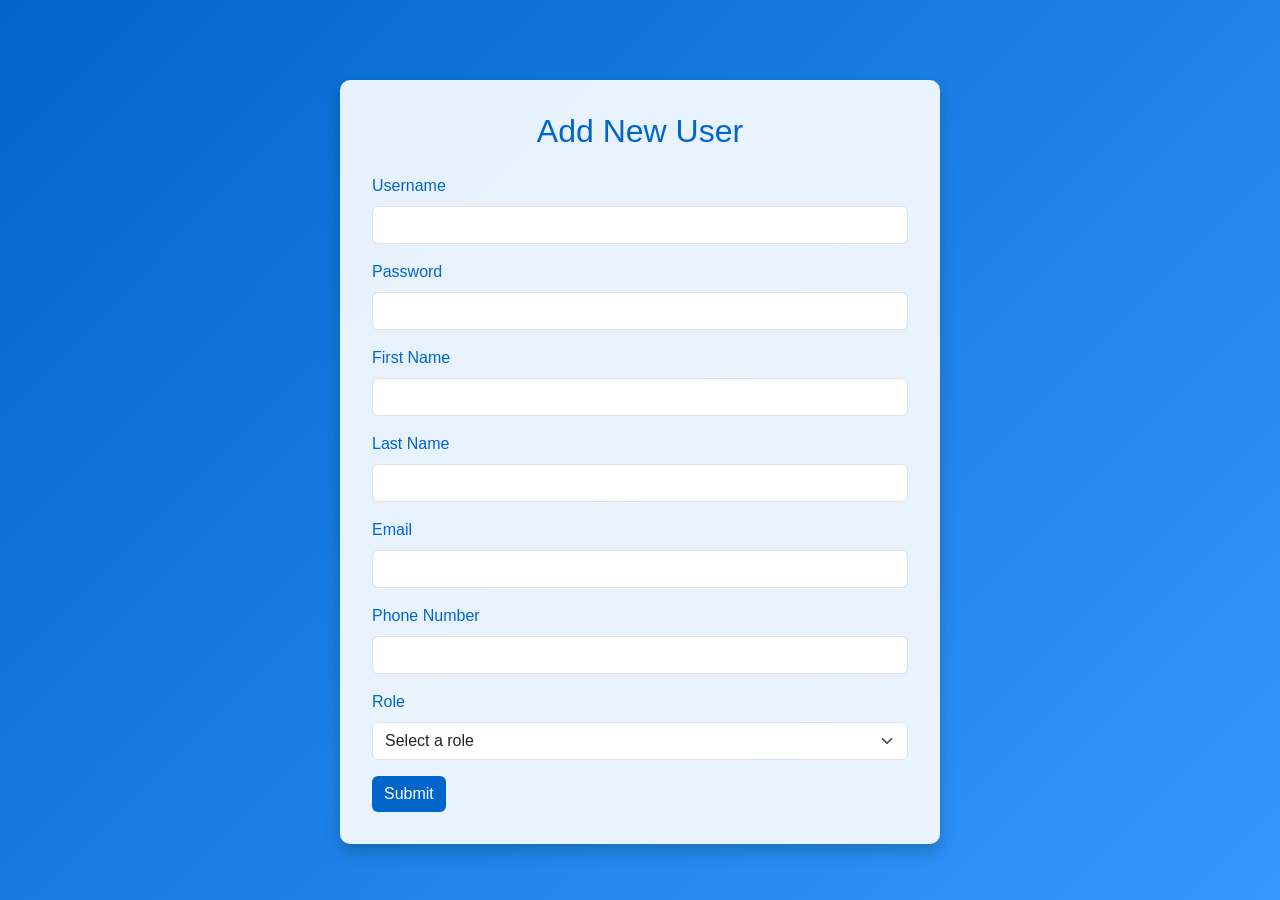
<file: onlineQuizApp/onlineQuizApp/target/classes/templates/add-user.html>
<!DOCTYPE HTML>
<html xmlns:th="http://www.thymeleaf.org" lang="en" xmlns="http://www.w3.org/1999/html">
<head>
  <meta charset="utf-8">
  <meta name="viewport" content="width=device-width, initial-scale=1.0">
  <title>Add New User</title>
  <link href="https://cdn.jsdelivr.net/npm/bootstrap@5.2.2/dist/css/bootstrap.min.css" rel="stylesheet">
  <style>
    /* Body Background */
    body {
        background: linear-gradient(135deg, #0066cc, #3399ff); /* Blue gradient */
        display: flex;
        justify-content: center;
        align-items: center;
        min-height: 100vh;
        color: #ffffff;
        font-family: Arial, sans-serif;
        margin: 0;
        animation: fadeIn 1s ease;
    }

    /* Form Container Styling */
    .container {
        background-color: rgba(255, 255, 255, 0.9); /* White with slight transparency */
        padding: 2rem;
        border-radius: 10px;
        box-shadow: 0 8px 16px rgba(0, 0, 0, 0.2);
        width: 100%;
        max-width: 600px;
        animation: slideIn 0.5s ease;
    }

    /* Header Styling */
    h2 {
        text-align: center;
        color: #0066cc;
        margin-bottom: 1.5rem;
    }

    /* Form Element Animation */
    .form-label {
        color: #0066cc;
    }

    .form-control, .form-select {
        transition: background-color 0.3s, transform 0.3s;
    }

    .form-control:hover, .form-select:hover {
        background-color: #e6f2ff; /* Light blue on hover */
        transform: scale(1.02);
    }

    /* Submit Button Styling */
    .btn-primary {
        background-color: #0066cc;
        border: none;
        transition: background-color 0.3s, transform 0.2s;
    }

    .btn-primary:hover {
        background-color: #004080; /* Darker blue on hover */
        transform: scale(1.05);
    }

    /* Keyframe Animations */
    @keyframes fadeIn {
        from { opacity: 0; }
        to { opacity: 1; }
    }

    @keyframes slideIn {
        from { transform: translateY(-20px); opacity: 0; }
        to { transform: translateY(0); opacity: 1; }
    }
  </style>
</head>
<body>
<div class="container mt-4">
  <h2>Add New User</h2>
  <form th:action="@{/admin/users}" method="post">
    <div class="mb-3">
      <label for="username" class="form-label">Username</label>
      <input type="text" id="username" name="username" class="form-control" required>
    </div>
    <div class="mb-3">
      <label for="password" class="form-label">Password</label>
      <input type="text" id="password" name="password" class="form-control" required>
    </div>
    <div class="mb-3">
      <label for="firstName" class="form-label">First Name</label>
      <input type="text" id="firstName" name="firstName" class="form-control" required>
    </div>
    <div class="mb-3">
      <label for="lastName" class="form-label">Last Name</label>
      <input type="text" id="lastName" name="lastName" class="form-control" required>
    </div>
    <div class="mb-3">
      <label for="email" class="form-label">Email</label>
      <input type="email" id="email" name="email" class="form-control" required>
    </div>
    <div class="mb-3">
      <label for="phoneNumber" class="form-label">Phone Number</label>
      <input type="text" id="phoneNumber" name="phoneNumber" class="form-control" required>
    </div>
    <div class="mb-3">
      <label for="role" class="form-label">Role</label>
      <select id="role" name="role" class="form-select" required>
        <option value="" disabled selected>Select a role</option>
        <option value="ROLE_USER">Student</option>
        <option value="ROLE_TEACHER">Teacher</option>
      </select>
    </div>
    <button type="submit" class="btn btn-primary" th:text="#{button.submit}">Submit</button>
  </form>
</div>
</body>
</html>
</file>
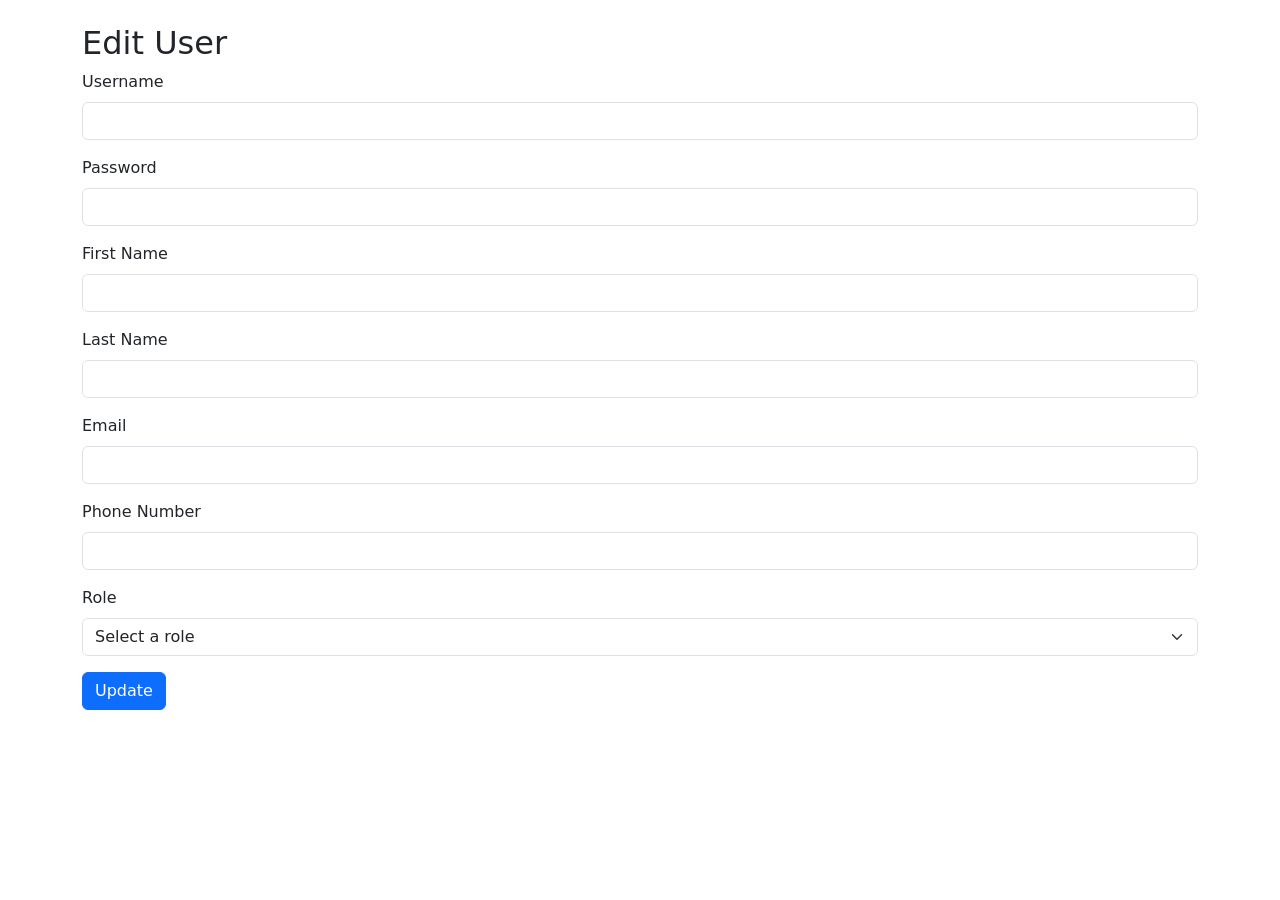
<file: onlineQuizApp/onlineQuizApp/target/classes/templates/edit-user.html>
<!DOCTYPE HTML>
<html xmlns:th="http://www.thymeleaf.org" lang="en" xmlns="http://www.w3.org/1999/html">
<head>
  <meta charset="utf-8">
  <title th:text="#{pag.title}">Add New User</title>
  <link href="https://cdn.jsdelivr.net/npm/bootstrap@5.2.2/dist/css/bootstrap.min.css" rel="stylesheet">
</head>
<body>
<div class="container mt-4">
  <h2 th:text="#{page.header}">Edit User</h2>
  <form th:action="@{/admin/users/update}" method="post">
    <input type="hidden" name="id" th:value="${user.id}"/> <!-- Hidden field for user ID -->
    <div class="mb-3">
      <label for="username" class="form-label" th:text="#{lab.username}">Username</label>
      <input type="text" id="username" name="username" class="form-control" th:value="${user.username}" required>
    </div>
    <div class="mb-3">
      <label for="password" class="form-label" th:text="#{lab.password}">Password</label>
      <input type="text" id="password" name="password" class="form-control" th:value="${user.password}" required>
    </div>
    <div class="mb-3">
      <label for="firstName" class="form-label" th:text="#{lab.firstName}">First Name</label>
      <input type="text" id="firstName" name="firstName" class="form-control" th:value="${user.firstName}" required>
    </div>
    <div class="mb-3">
      <label for="lastName" class="form-label" th:text="#{lab.lastName}">Last Name</label>
      <input type="text" id="lastName" name="lastName" class="form-control" th:value="${user.lastName}" required>
    </div>
    <div class="mb-3">
      <label for="email" class="form-label" th:text="#{lab.email}">Email</label>
      <input type="email" id="email" name="email" class="form-control" th:value="${user.email}" required>
    </div>
    <div class="mb-3">
      <label for="phoneNumber" class="form-label" th:text="#{lab.phoneNumber}">Phone Number</label>
      <input type="text" id="phoneNumber" name="phoneNumber" class="form-control" th:value="${user.phoneNumber}" required>
    </div>
    <div class="mb-3">
      <label for="role" class="form-label" th:text="#{lab.role}">Role</label>
      <select id="role" name="role" class="form-select" required>
        <option value="" disabled selected th:text="#{placeholder.selectRole}">Select a role</option>
        <option value="ROLE_USER" th:text="#{option.student}">Student</option>
        <option value="ROLE_TEACHER" th:text="#{option.teacher}">Teacher</option>
        <option value="ROLE_ADMIN" th:text="#{option.admin}">Admin</option>
      </select>
    </div>
    <button type="submit" class="btn btn-primary" th:text="#{button.update}">Update</button>
  </form>
</div>
</body>
</html>
</file>
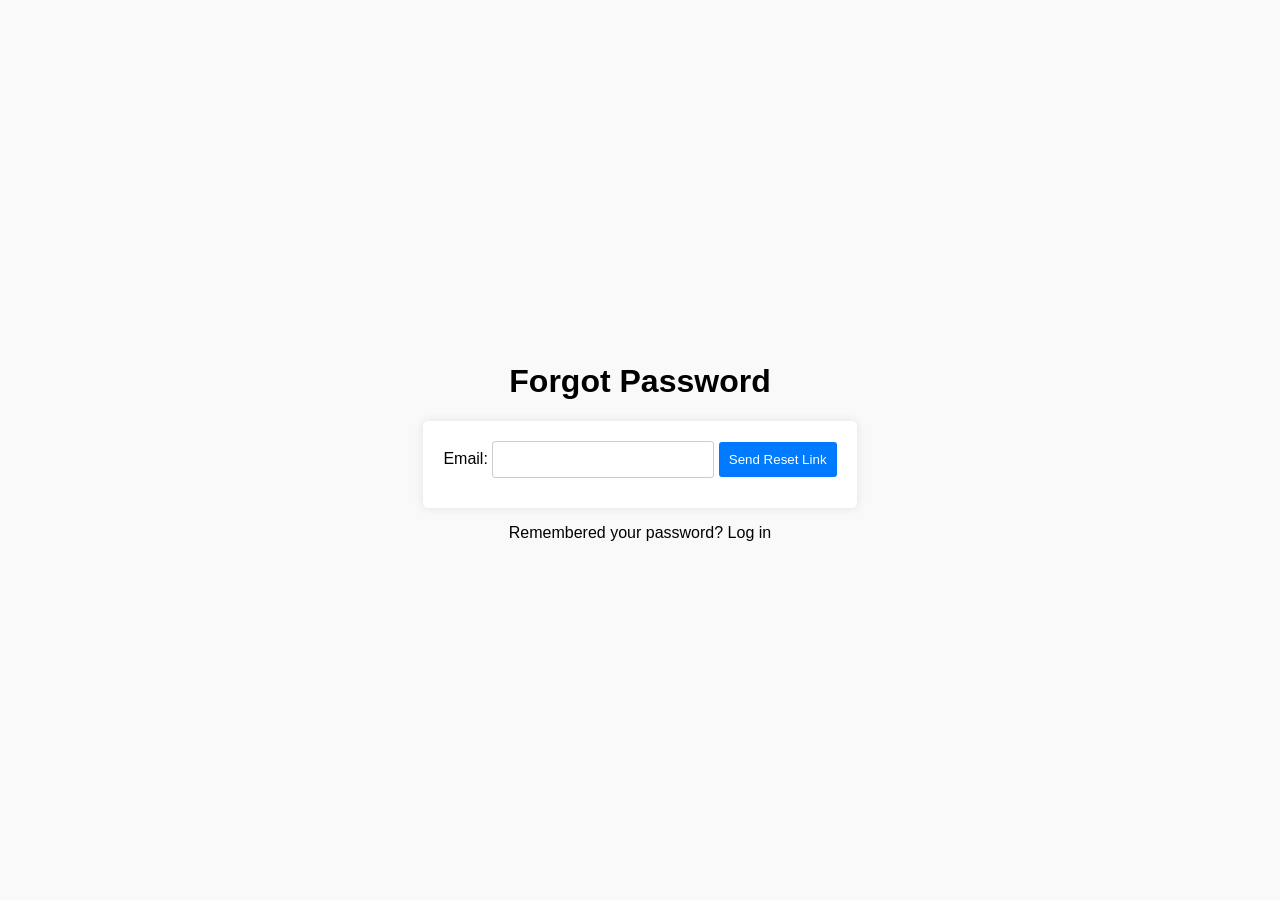
<file: onlineQuizApp/onlineQuizApp/target/classes/templates/forgot-password.html>
<!DOCTYPE html>
<html xmlns:th="http://www.thymeleaf.org" lang="en" xmlns="http://www.w3.org/1999/html">
<head>
    <meta charset="UTF-8">
    <title th:text="#{title.forgotPassword}">Forgot Password</title>
    <style>
        body {
            font-family: Arial, sans-serif;
            background-color: #f9f9f9;
            display: flex;
            flex-direction: column;
            align-items: center;
            justify-content: center;
            height: 100vh;
            margin: 0;
        }
        form {
            background-color: #fff;
            padding: 20px;
            border-radius: 5px;
            box-shadow: 0 0 10px rgba(0, 0, 0, 0.1);
        }
        input {
            margin-bottom: 10px;
            padding: 10px;
            border: 1px solid #ccc;
            border-radius: 3px;
            width: 200px;
        }
        button {
            padding: 10px;
            background-color: #007BFF;
            color: white;
            border: none;
            border-radius: 3px;
            cursor: pointer;
        }
        button:hover {
            background-color: #0056b3;
        }
    </style>
</head>
<body>
<h1 th:text="#{label.forgotPasswordHeader}">Forgot Password</h1>
<div th:if="${message}" th:text="${message}"></div>
<form action="#" th:action="@{/forgot-password}" method="post">
    <label for="email" th:text="#{labe.email}">Email:</label>
    <input type="email" id="email" name="email" th:placeholder="#{placeholder.email}" required>
    <button type="submit" th:text="#{button.sendResetLink}">Send Reset Link</button>
</form>
<p><a th:href="@{/login}" th:text="#{link.rememberedPassword}">Remembered your password? Log in</a></p>
</body>
</html>
</file>
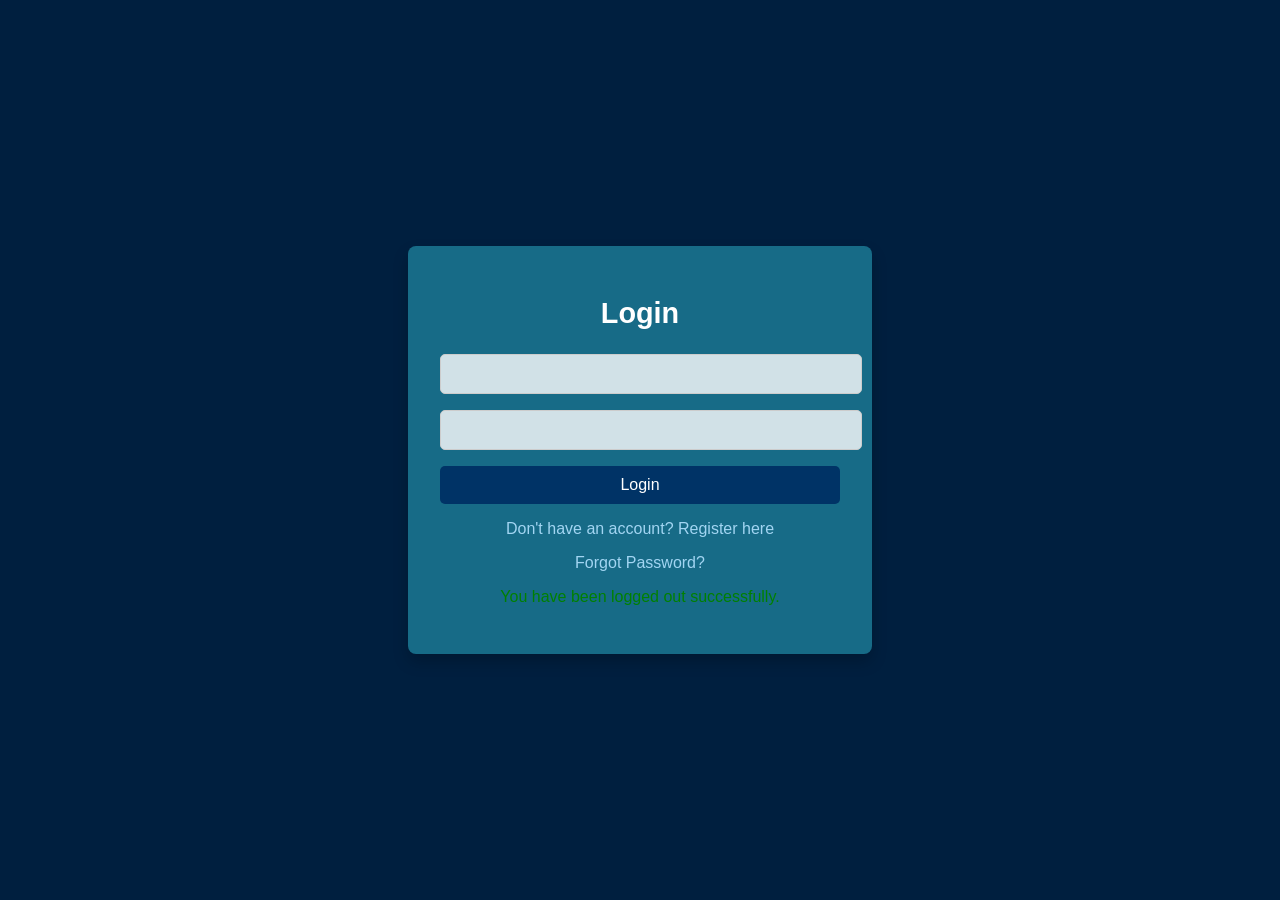
<file: onlineQuizApp/onlineQuizApp/target/classes/templates/login.html>
<!DOCTYPE html>
<html xmlns:th="http://www.thymeleaf.org" lang="en" xmlns="http://www.w3.org/1999/html">
<head>
    <meta charset="UTF-8">
    <meta name="viewport" content="width=device-width, initial-scale=1.0">
    <title th:text="#{pa.title}">Login</title>
    <link rel="stylesheet" href="https://cdnjs.cloudflare.com/ajax/libs/font-awesome/6.0.0-beta3/css/all.min.css">
    <style>
        body {
            display: flex;
            justify-content: center;
            align-items: center;
            min-height: 100vh;
            background-color: #001f3f; /* Dark blue background for the page */
            font-family: Arial, sans-serif;
            color: #fff; /* Default text color as white */
            margin: 0;
        }

        .login-container {
            background-color: #176B87; /* Attractive blue for the form */
            padding: 2rem;
            width: 100%;
            max-width: 400px;
            border-radius: 8px;
            box-shadow: 0 8px 16px rgba(0, 0, 0, 0.2);
            text-align: center;
            color: #fff; /* Ensuring text inside the form is white */
        }

        h1 {
            margin-bottom: 1.5rem;
            font-size: 1.8rem;
            color: #ffffff;
        }

        form {
            display: flex;
            flex-direction: column;
            gap: 1rem;
        }

        input[type="text"],
        input[type="password"] {
            padding: 10px;
            border: 1px solid #ccc;
            border-radius: 5px;
            font-size: 1rem;
            width: 100%;
            background-color: rgba(255, 255, 255, 0.8); /* Light background for input fields */
            color: #333; /* Darker text color for readability in input fields */
        }

        button[type="submit"] {
            padding: 10px;
            font-size: 1rem;
            background-color: #003366; /* Darker blue for the button */
            color: #fff;
            border: none;
            border-radius: 5px;
            cursor: pointer;
            transition: background-color 0.3s;
        }

        button[type="submit"]:hover {
            background-color: #005f99; /* Slightly lighter shade on hover */
        }

        .links {
            margin-top: 1rem;
        }

        .links a {
            color: #a2d5f2; /* Light blue for links */
            text-decoration: none;
        }

        .links a:hover {
            text-decoration: underline;
        }
    </style>
</head>
<body>

<div class="login-container">
    <h1 th:text="#{login.title}">Login</h1>
    <form th:action="@{/login}" method="post">
        <input type="text" name="username" th:placeholder="#{login.username.placeholder}" required>
        <input type="password" name="password" th:placeholder="#{login.password.placeholder}" required>
        <button type="submit" th:text="#{login.button}">Login</button>
    </form>
    <div class="links">
        <p th:text="${error} ?: #{login.error}"></p>
        <p><a th:href="@{/register}" th:text="#{login.register.link}">Don't have an account? Register here</a></p>
        <p><a th:href="@{/forgot-password}" th:text="#{login.forgotPassword.link}">Forgot Password?</a></p>
        <p th:if="${param.logout}" th:text="#{login.logout.success}" style="color:green;">You have been logged out successfully.</p>
    </div>
</div>

</body>
</html>
</file>
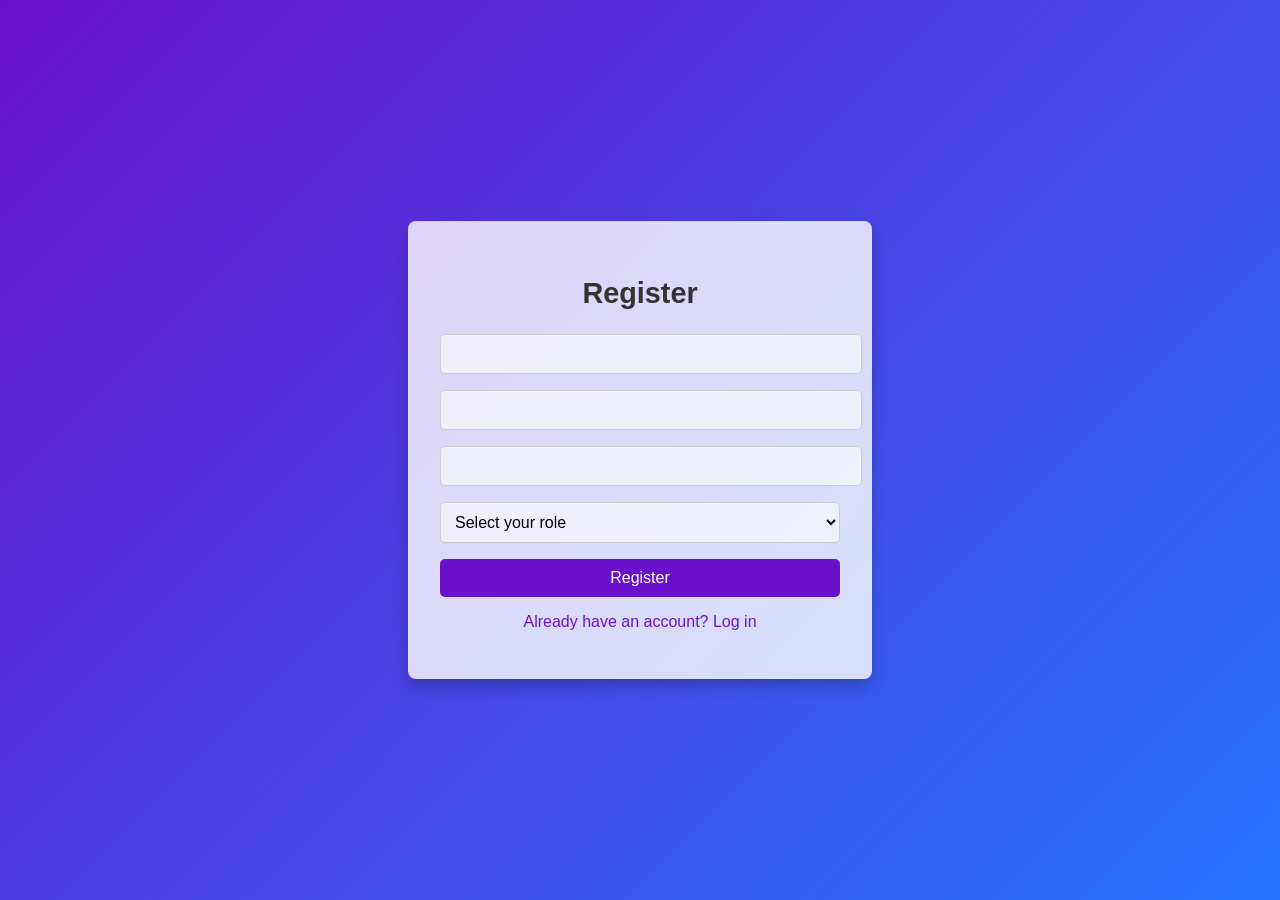
<file: onlineQuizApp/onlineQuizApp/target/classes/templates/register.html>
<!DOCTYPE html>
<html xmlns:th="http://www.thymeleaf.org" lang="en" xmlns="http://www.w3.org/1999/html">
<head>
    <title th:text="#{pages.title}">Register</title>
    <meta name="viewport" content="width=device-width, initial-scale=1.0">
    <style>
        body {
           display: flex;
           justify-content: center;
           align-items: center;
           min-height: 100vh;
           background: linear-gradient(135deg, #6a11cb, #2575fc);
           font-family: Arial, sans-serif;
           color: #333;
           margin: 0;
       }

       .register-container {
           background-color: rgba(255, 255, 255, 0.8);
           padding: 2rem;
           width: 100%;
           max-width: 400px;
           border-radius: 8px;
           box-shadow: 0 8px 16px rgba(0, 0, 0, 0.2);
           text-align: center;
       }

       h2 {
           margin-bottom: 1.5rem;
           font-size: 1.8rem;
           color: #333;
       }

       form {
           display: flex;
           flex-direction: column;
           gap: 1rem;
       }

       input[type="text"],
       input[type="email"],
       input[type="password"],
       select {
           padding: 10px;
           border: 1px solid #ccc;
           border-radius: 5px;
           font-size: 1rem;
           width: 100%;
           background-color: rgba(255, 255, 255, 0.6);
       }

       button[type="submit"] {
           padding: 10px;
           font-size: 1rem;
           background-color: #6a11cb;
           color: #fff;
           border: none;
           border-radius: 5px;
           cursor: pointer;
           transition: background-color 0.3s;
       }

       button[type="submit"]:hover {
           background-color: #2575fc;
       }

       .links {
           margin-top: 1rem;
       }

       .links a {
           color: #6a11cb;
           text-decoration: none;
       }

       .links a:hover {
           text-decoration: underline;
       }
    </style>
</head>
<body>

<div class="register-container">
    <h2 th:text="#{register.title}">Register</h2>
    <form th:action="@{/register}" method="post" th:object="${user}">
        <input type="text" th:field="*{username}" th:placeholder="#{register.username.placeholder}" required>
        <input type="email" th:field="*{email}" th:placeholder="#{register.email.placeholder}" required>
        <input type="password" th:field="*{password}" th:placeholder="#{register.password.placeholder}" required>

        <select th:field="*{role}" required>
            <option value="" disabled selected th:text="#{register.role.select}">Select your role</option>
            <option value="ROLE_USER" th:text="#{register.role.student}">Student</option>
            <option value="ROLE_TEACHER" th:text="#{register.role.teacher}">Teacher</option>
        </select>

        <button type="submit" th:text="#{register.button}">Register</button>
    </form>
    <div class="links">
        <p th:text="${message} ?: #{register.message}"></p>
        <p><a th:href="@{/login}" th:text="#{register.login.link}">Already have an account? Log in</a></p>
    </div>
</div>

</body>
</html>
</file>
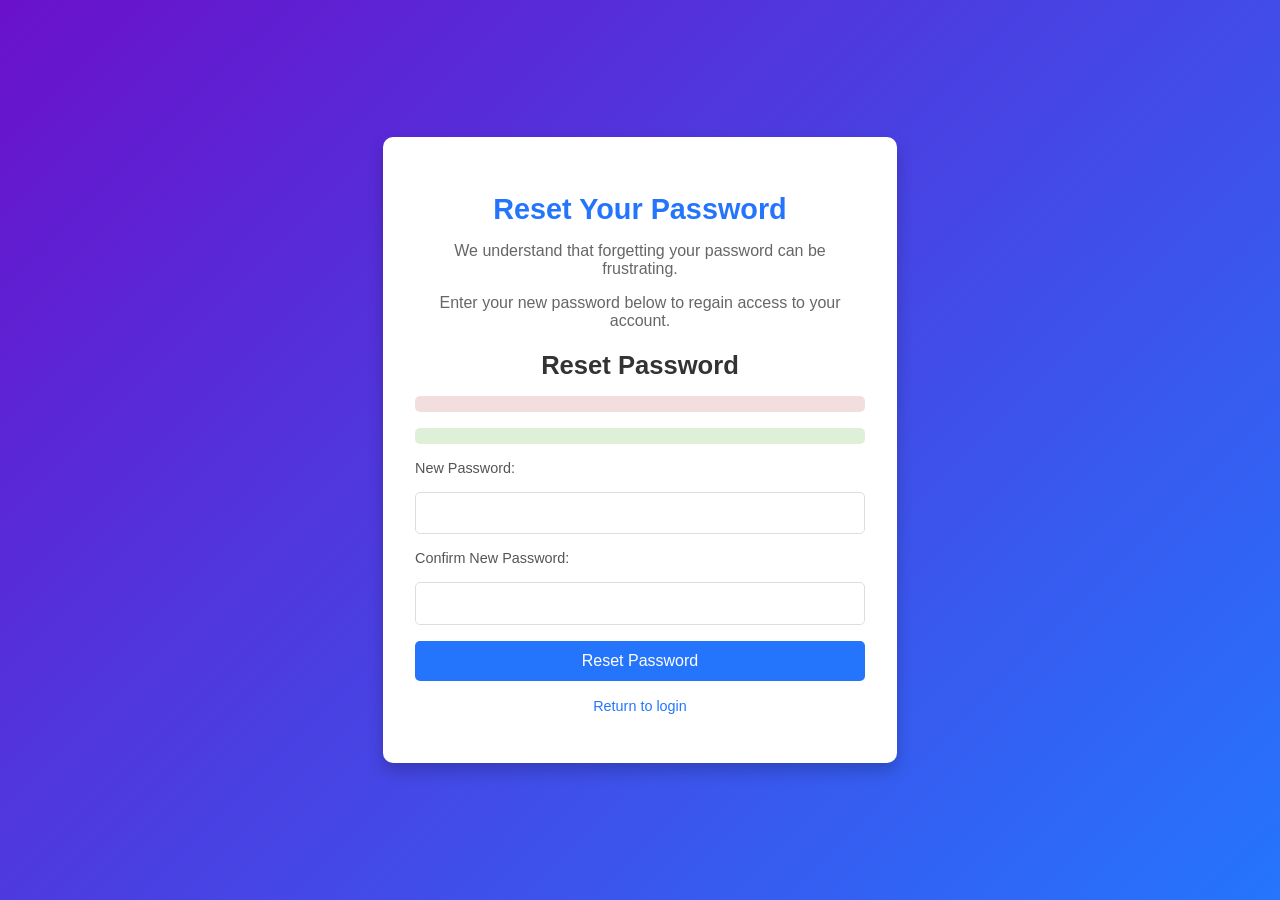
<file: onlineQuizApp/onlineQuizApp/target/classes/templates/reset-password.html>
<!DOCTYPE html>
<html xmlns:th="http://www.thymeleaf.org" lang="en" xmlns="http://www.w3.org/1999/html">
<head>
    <meta charset="UTF-8">
    <meta name="viewport" content="width=device-width, initial-scale=1.0">
    <title th:text="#{resetPassword.title}">Reset Password</title>
    <style>
        body {
            font-family: Arial, sans-serif;
            margin: 0;
            padding: 0;
            background: linear-gradient(135deg, #6a11cb, #2575fc);
            display: flex;
            align-items: center;
            justify-content: center;
            min-height: 100vh;
            color: #ffffff;
        }

        .reset-password-section {
            width: 100%;
            max-width: 450px;
            background: #ffffff;
            border-radius: 10px;
            box-shadow: 0 8px 16px rgba(0, 0, 0, 0.2);
            overflow: hidden;
            text-align: center;
            padding: 2rem;
            color: #333;
        }

        .motivational-text h2 {
            font-size: 1.8rem;
            color: #2575fc;
            margin-bottom: 0.5rem;
        }

        .motivational-text p {
            color: #666;
            font-size: 1rem;
            margin-bottom: 1rem;
        }

        .reset-password-form-container h1 {
            font-size: 1.6rem;
            color: #333;
            margin-bottom: 1rem;
        }

        .reset-password-form-container form {
            display: flex;
            flex-direction: column;
            gap: 1rem;
        }

        .reset-password-form-container label {
            font-size: 0.9rem;
            color: #555;
            text-align: left;
        }

        .reset-password-form-container input[type="password"] {
            padding: 0.7rem;
            font-size: 1rem;
            border: 1px solid #ddd;
            border-radius: 5px;
            outline: none;
            transition: border-color 0.3s;
        }

        .reset-password-form-container input[type="password"]:focus {
            border-color: #6a11cb;
        }

        .reset-password-form-container button {
            background: #2575fc;
            color: #ffffff;
            padding: 0.7rem;
            font-size: 1rem;
            border: none;
            border-radius: 5px;
            cursor: pointer;
            transition: background-color 0.3s;
        }

        .reset-password-form-container button:hover {
            background: #6a11cb;
        }

        .reset-password-form-container a {
            color: #2575fc;
            text-decoration: none;
            font-size: 0.9rem;
            margin-top: 1rem;
        }

        .reset-password-form-container a:hover {
            text-decoration: underline;
        }

        .error, .message {
            font-size: 0.9rem;
            margin-bottom: 1rem;
            padding: 0.5rem;
            border-radius: 5px;
        }

        .error {
            color: #d9534f;
            background: #f2dede;
        }

        .message {
            color: #5cb85c;
            background: #dff0d8;
        }
    </style>
</head>
<body>

<section class="reset-password-section">
    <div class="motivational-text">
        <h2 th:text="#{resetPassword.header}">Reset Your Password</h2>
        <p th:text="#{resetPassword.motivationalLine1}">We understand that forgetting your password can be frustrating.</p>
        <p th:text="#{resetPassword.motivationalLine2}">Enter your new password below to regain access to your account.</p>
    </div>

    <div class="reset-password-form-container">
        <h1 th:text="#{resetPassword.formHeader}">Reset Password</h1>
        <div th:if="${error}" class="error" th:text="${error}"></div>
        <div th:if="${message}" class="message" th:text="${message}"></div>

        <form action="#" th:action="@{/reset-password}" method="post">
            <input type="hidden" name="token" th:value="${token}">

            <label for="newPassword" th:text="#{resetPassword.newPasswordLabel}">New Password:</label>
            <input type="password" id="newPassword" name="newPassword" required>

            <label for="confirmNewPassword" th:text="#{resetPassword.confirmNewPasswordLabel}">Confirm New Password:</label>
            <input type="password" id="confirmNewPassword" name="confirmNewPassword" required>

            <button type="submit" th:text="#{resetPassword.submitButton}">Reset Password</button>
        </form>

        <p><a th:href="@{/login}" th:text="#{resetPassword.returnToLogin}">Return to login</a></p>
    </div>
</section>

</body>
</html>
</file>
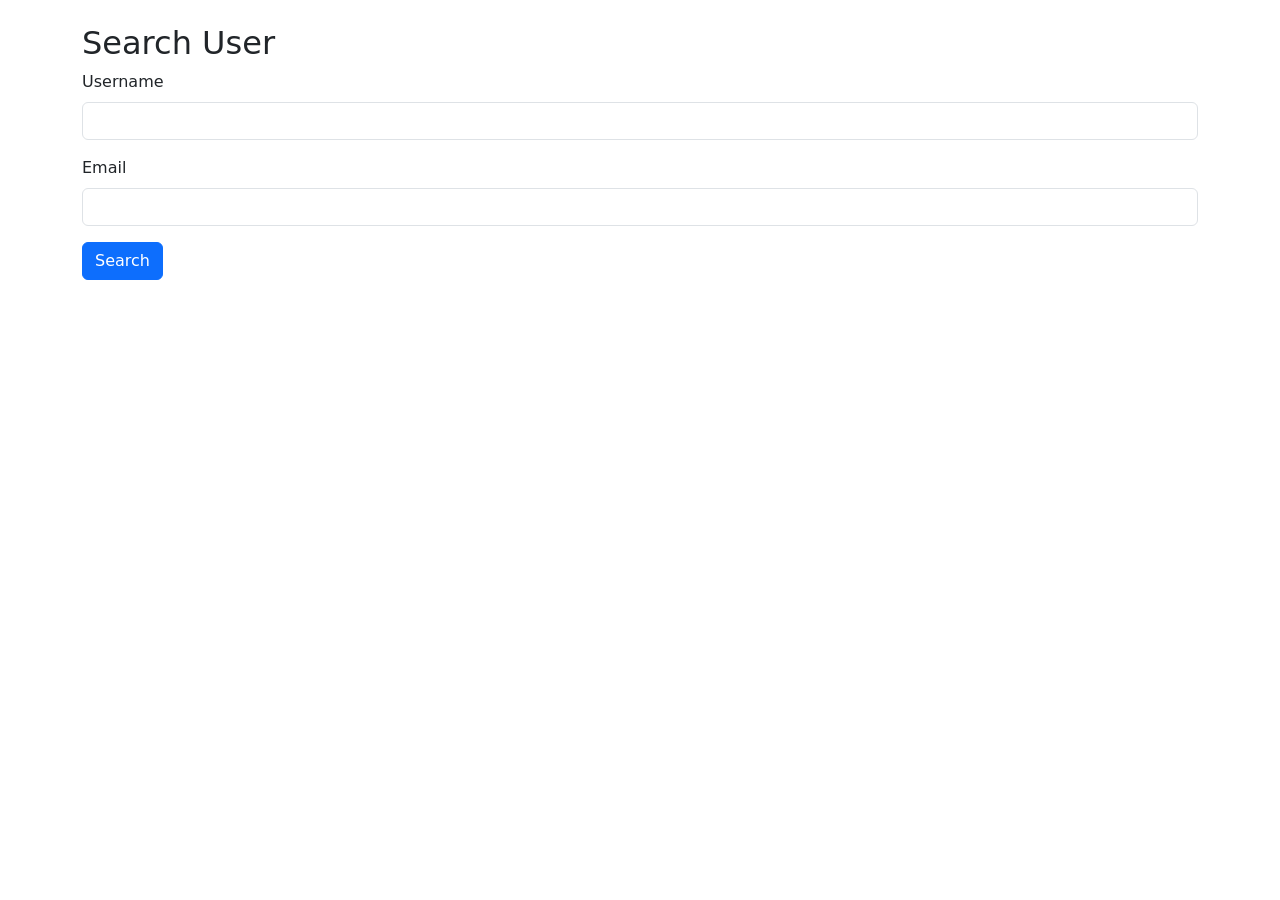
<file: onlineQuizApp/onlineQuizApp/target/classes/templates/search-user.html>
<!DOCTYPE HTML>
<html xmlns:th="http://www.thymeleaf.org" lang="en" xmlns="http://www.w3.org/1999/html">
<head>
  <meta charset="utf-8">
  <title>Add New User</title>
  <link href="https://cdn.jsdelivr.net/npm/bootstrap@5.2.2/dist/css/bootstrap.min.css" rel="stylesheet">
</head>
<body>
<div class="container mt-4">
  <h2>Search User</h2>
  <form th:action="@{/admin/search/results}" method="get">
    <div class="mb-3">
      <label for="username" class="form-label">Username</label>
      <input type="text" id="username" name="username" class="form-control">
    </div>
    <div class="mb-3">
      <label for="email" class="form-label">Email</label>
      <input type="email" id="email" name="email" class="form-control">
    </div>
    <button type="submit" class="btn btn-primary">Search</button>
  </form>
</div>
</body>
</html>
</file>
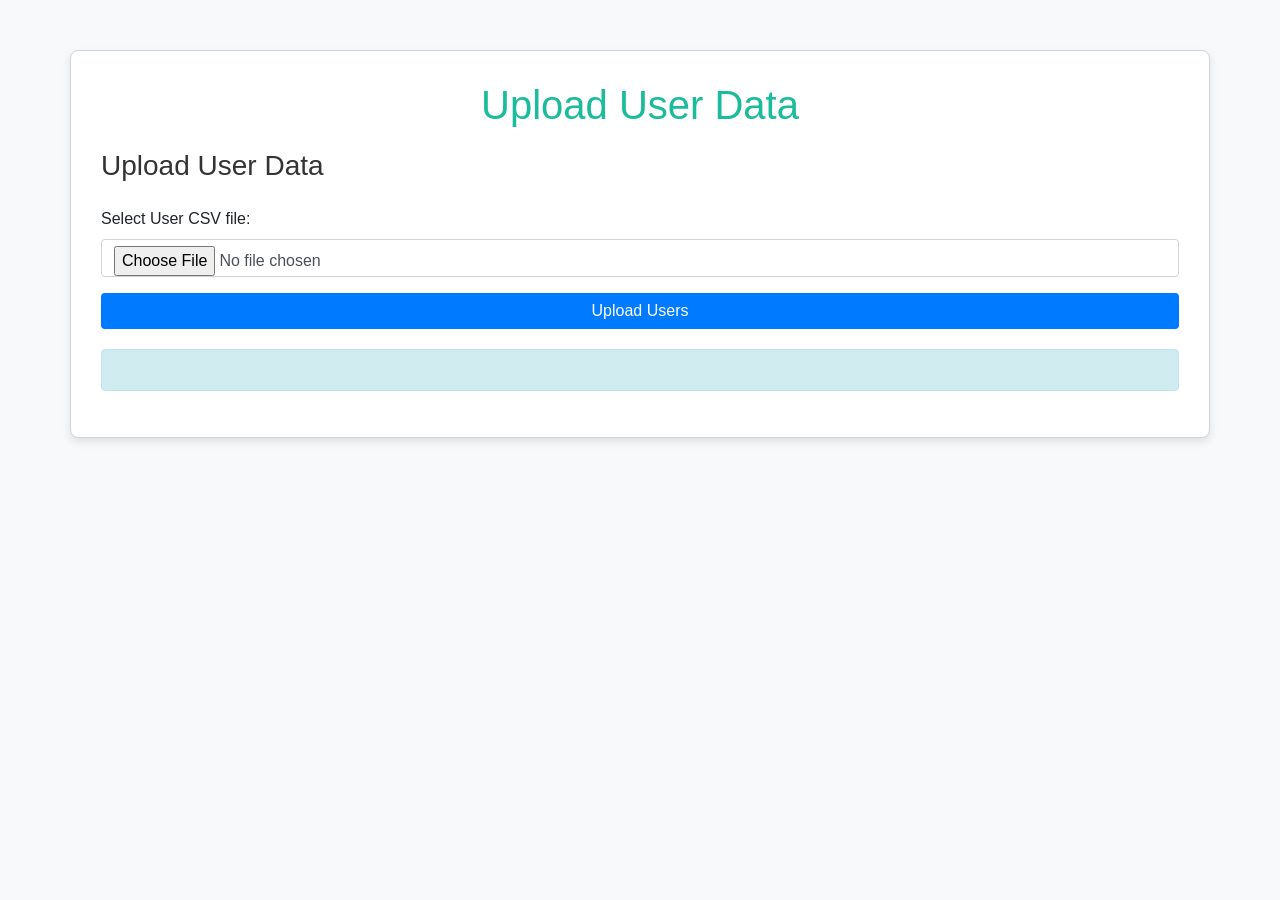
<file: onlineQuizApp/onlineQuizApp/target/classes/templates/upload1.html>
<!DOCTYPE html>
<html xmlns:th="http://www.thymeleaf.org">

<head>
  <title>Upload User Data</title>
  <link rel="stylesheet" href="https://stackpath.bootstrapcdn.com/bootstrap/4.5.2/css/bootstrap.min.css">
  <style>
    body {
      background-color: #f8f9fa; /* Light background color */
      font-family: Arial, sans-serif; /* Font style */
    }
    .container {
      margin-top: 50px; /* Space above the container */
      border: 1px solid #ced4da; /* Border for container */
      border-radius: 8px; /* Rounded corners */
      padding: 30px; /* Padding inside the container */
      background-color: #ffffff; /* White background for the form */
      box-shadow: 0 4px 8px rgba(0, 0, 0, 0.1); /* Soft shadow effect */
    }
    .message {
      margin-top: 20px; /* Space above the message */
    }
    h1 {
      color: #1abc9c; /* Custom color for heading */
    }
    h3 {
      margin-top: 20px; /* Space above the section heading */
      color: #333; /* Darker color for subsection heading */
    }
    .btn-secondary {
      background-color: #007bff; /* Custom background color for button */
      border: none; /* Remove border */
    }
    .btn-secondary:hover {
      background-color: #0056b3; /* Darker shade on hover */
    }
  </style>
</head>

<body>
<div class="container">
  <h1 class="text-center">Upload User Data</h1>

  <!-- User Upload Form -->
  <h3>Upload User Data</h3>
  <form action="" method="post" enctype="multipart/form-data" class="mt-4">
    <div class="form-group">
      <label for="userFile">Select User CSV file:</label>
      <input type="file" id="userFile" name="file" accept=".csv" class="form-control" required>
    </div>
    <button type="submit" class="btn btn-secondary btn-block">Upload Users</button>
  </form>

  <!-- User Upload Message -->
  <div th:if="${userMessage}" class="message alert alert-info" role="alert">
    <p th:text="${userMessage}"></p>
  </div>
</div>

<script src="https://code.jquery.com/jquery-3.5.1.slim.min.js"></script>
<script src="https://cdn.jsdelivr.net/npm/@popperjs/core@2.9.2/dist/umd/popper.min.js"></script>
<script src="https://stackpath.bootstrapcdn.com/bootstrap/4.5.2/js/bootstrap.min.js"></script>
</body>

</html>
</file>
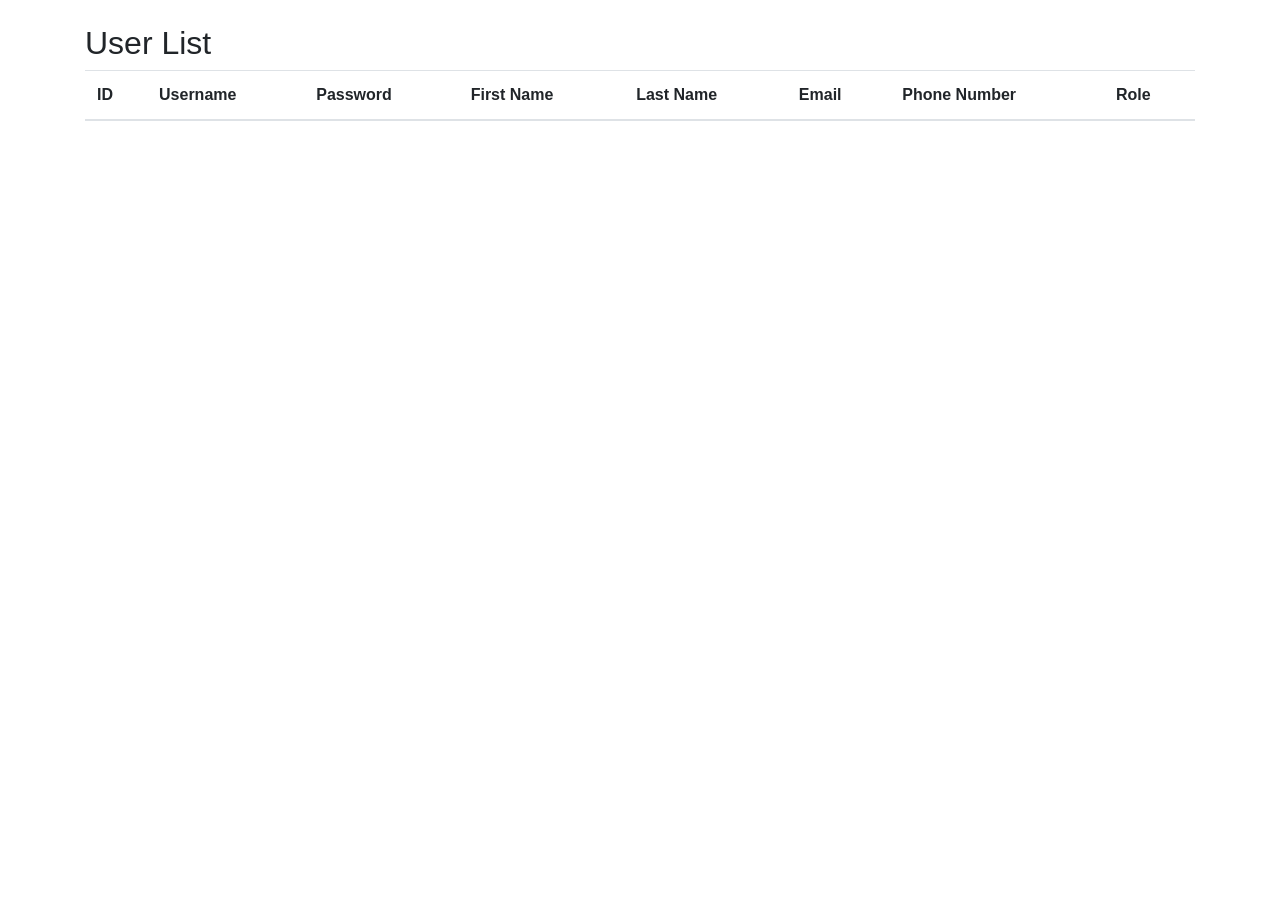
<file: onlineQuizApp/onlineQuizApp/target/classes/templates/user-list.html>
<!DOCTYPE html>
<html xmlns:th="http://www.thymeleaf.org" lang="en" xmlns="http://www.w3.org/1999/html">
<head>
    <title th:text="#{userList.title}">User List</title>
    <link rel="stylesheet" href="https://stackpath.bootstrapcdn.com/bootstrap/4.5.2/css/bootstrap.min.css">
</head>
<body>
<div class="container mt-4">
    <h2 th:text="#{userList.header}">User List</h2>
    <table class="table">
        <thead>
        <tr>
            <th th:text="#{userList.id}">ID</th>
            <th th:text="#{userList.username}">Username</th>
            <th th:text="#{userList.password}">Password</th>
            <th th:text="#{userList.firstName}">First Name</th>
            <th th:text="#{userList.lastName}">Last Name</th>
            <th th:text="#{userList.email}">Email</th>
            <th th:text="#{userList.phoneNumber}">Phone Number</th>
            <th th:text="#{userList.role}">Role</th>
        </tr>
        </thead>
        <tbody>
        <tr th:each="user : ${users}">
            <td th:text="${user.id}"></td>
            <td th:text="${user.username}"></td>
            <td th:text="${user.password}"></td>
            <td th:text="${user.firstName}"></td>
            <td th:text="${user.lastName}"></td>
            <td th:text="${user.email}"></td>
            <td th:text="${user.phoneNumber}"></td>
            <td th:text="${user.role}"></td>
        </tr>
        </tbody>
    </table>
</div>
</body>
</html>
</file>
